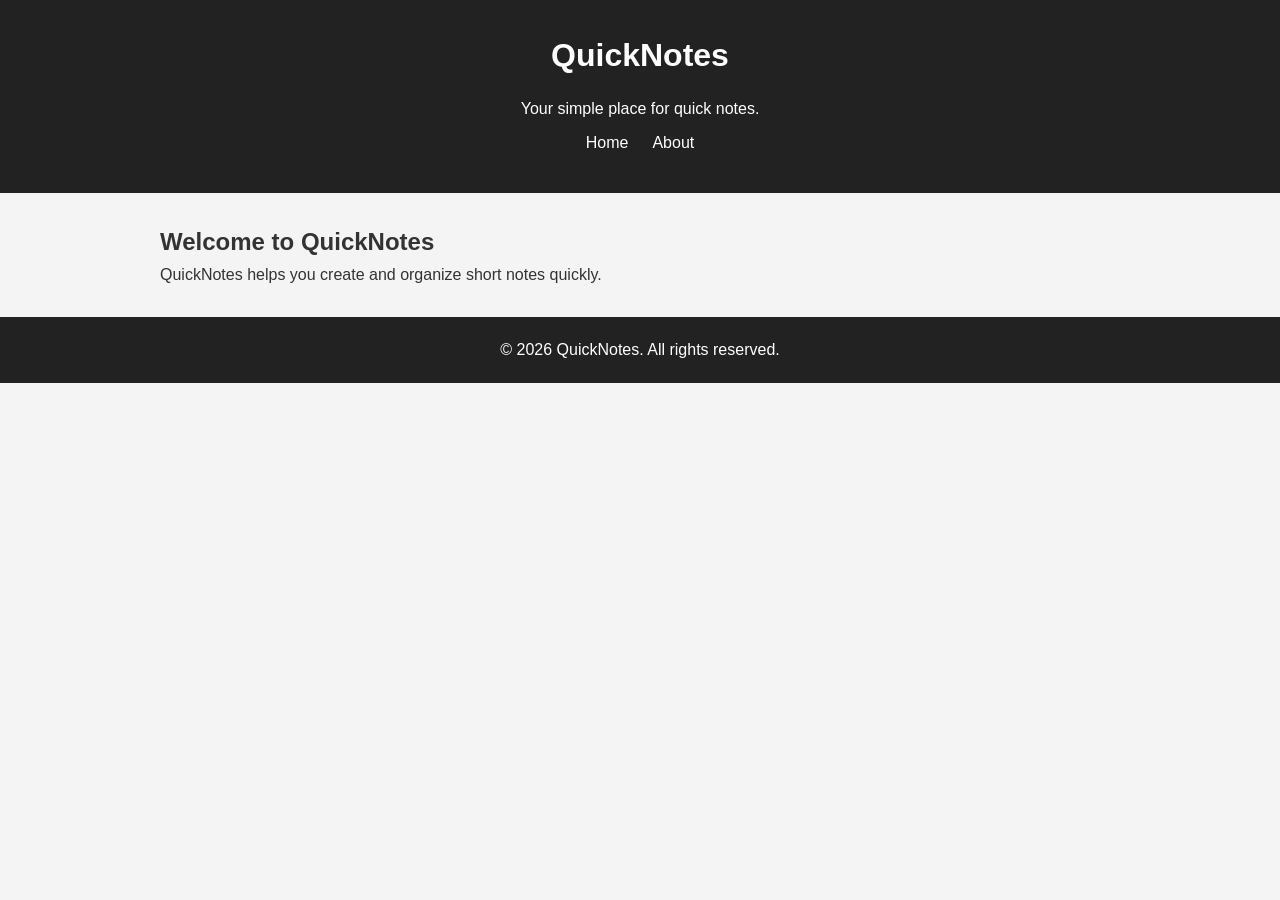
<file: index.html>
<!DOCTYPE html>
<html lang="en">
<head>
    <meta charset="UTF-8">
    <meta name="viewport" content="width=device-width, initial-scale=1.0">
    <title>QuickNotes - Home</title>
     <link rel="stylesheet" href="style.css">
</head>

<body>

<header>
    <h1>QuickNotes</h1>
    <p>Your simple place for quick notes.</p>

    <nav>
        <a href="index.html">Home</a>
        <a href="about.html">About</a>
    </nav>
</header>

<main>
    <h2>Welcome to QuickNotes</h2>
    <p>QuickNotes helps you create and organize short notes quickly.</p>
</main>

<footer>
    <p>&copy; 2026 QuickNotes. All rights reserved.</p>
</footer>

</body>
</html>
</file>
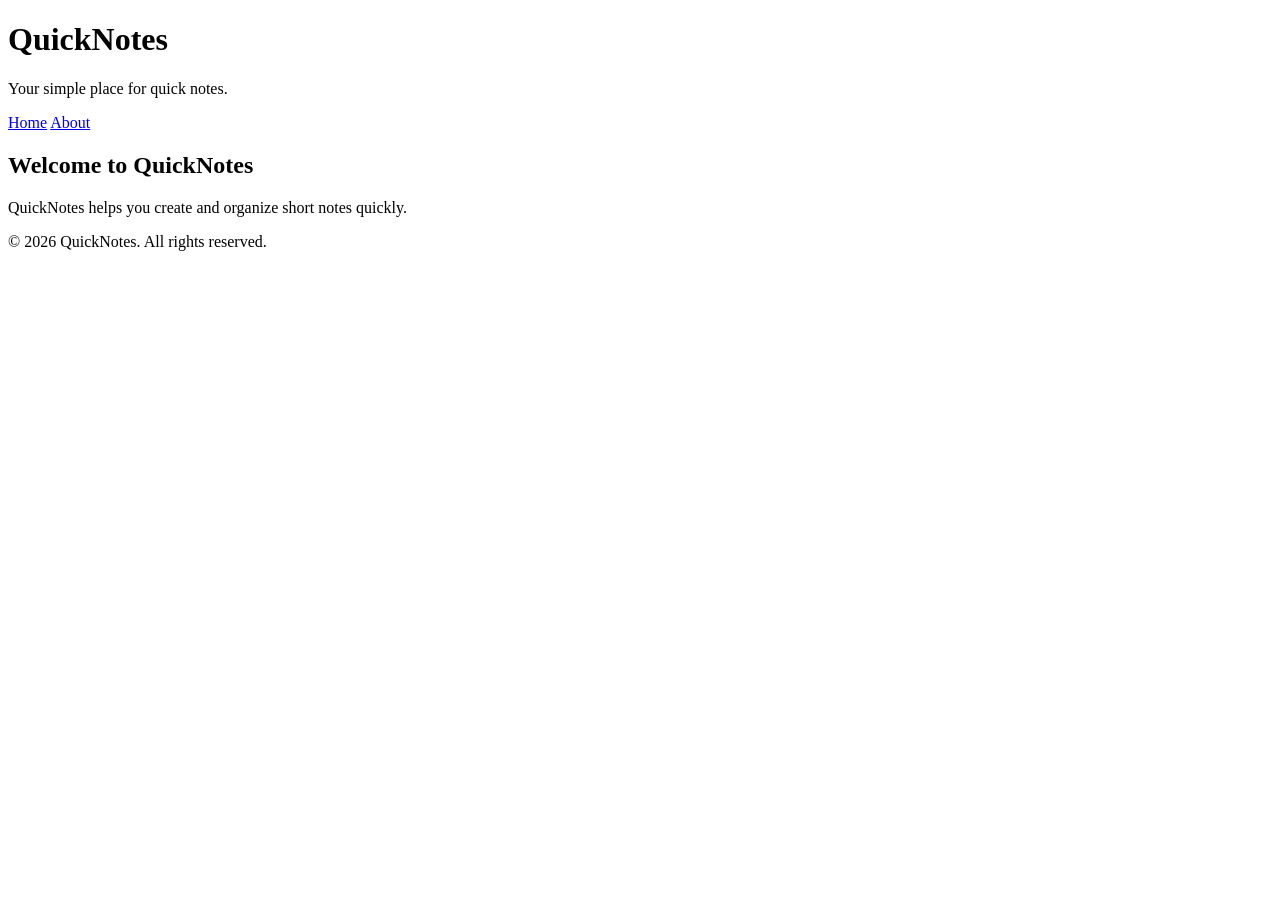
<file: day1/index.html>
<!DOCTYPE html>
<html lang="en">
<head>
    <meta charset="UTF-8">
    <meta name="viewport" content="width=device-width, initial-scale=1.0">
    <title>QuickNotes - Home</title>
</head>

<body>

<header>
    <h1>QuickNotes</h1>
    <p>Your simple place for quick notes.</p>

    <nav>
        <a href="index.html">Home</a>
        <a href="about.html">About</a>
    </nav>
</header>

<main>
    <h2>Welcome to QuickNotes</h2>
    <p>QuickNotes helps you create and organize short notes quickly.</p>
</main>

<footer>
    <p>&copy; 2026 QuickNotes. All rights reserved.</p>
</footer>

</body>
</html>
</file>
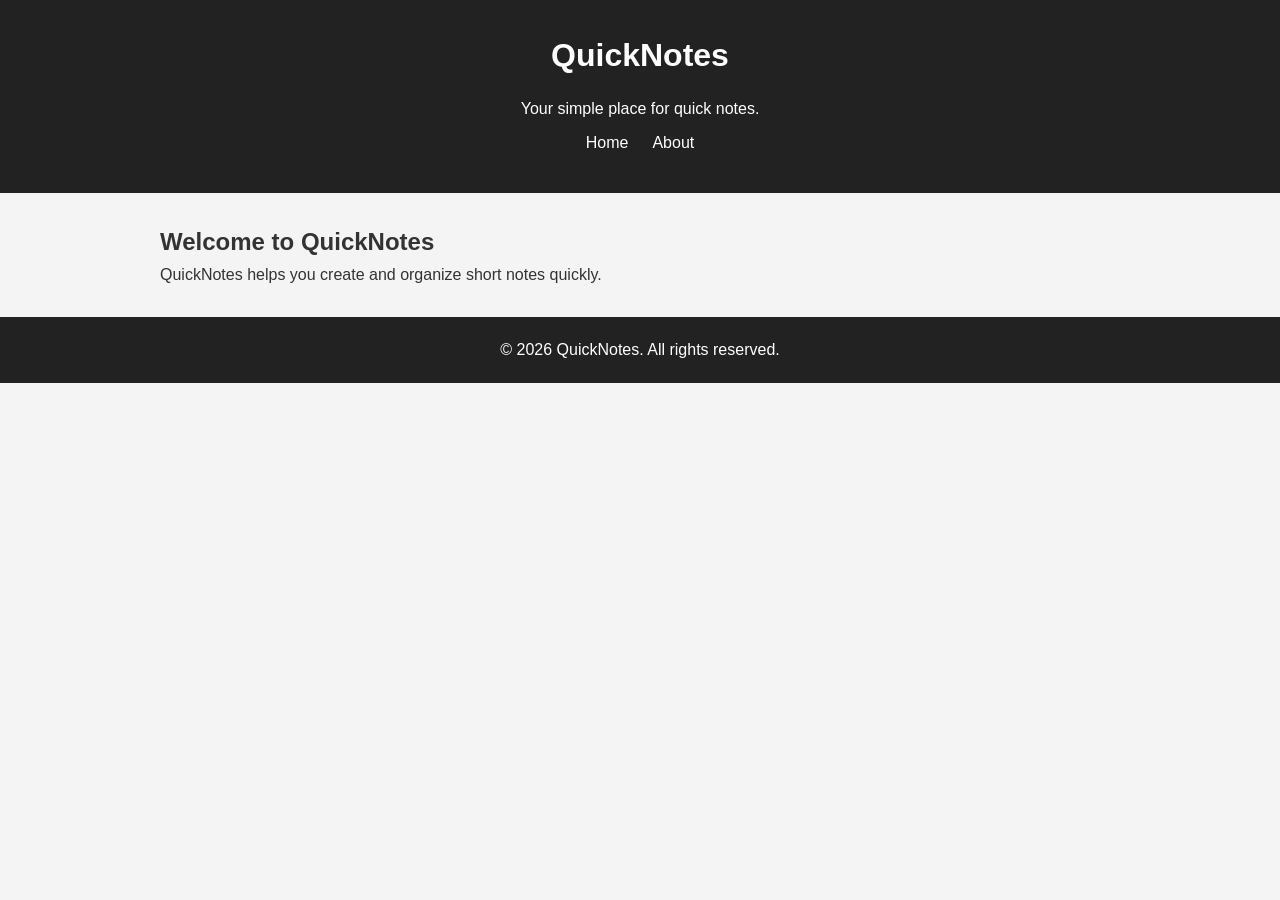
<file: day2/index.html>
<!DOCTYPE html>
<html lang="en">
<head>
    <meta charset="UTF-8">
    <meta name="viewport" content="width=device-width, initial-scale=1.0">
    <title>QuickNotes - Home</title>
    <link rel="stylesheet" href="style.css">
</head>

<body>

<header>
    <h1>QuickNotes</h1>
    <p>Your simple place for quick notes.</p>

    <nav>
        <a href="index.html">Home</a>
        <a href="about.html">About</a>
    </nav>
</header>

<main>
    <h2>Welcome to QuickNotes</h2>
    <p>QuickNotes helps you create and organize short notes quickly.</p>
</main>

<footer>
    <p>&copy; 2026 QuickNotes. All rights reserved.</p>
</footer>

</body>
</html>
</file>
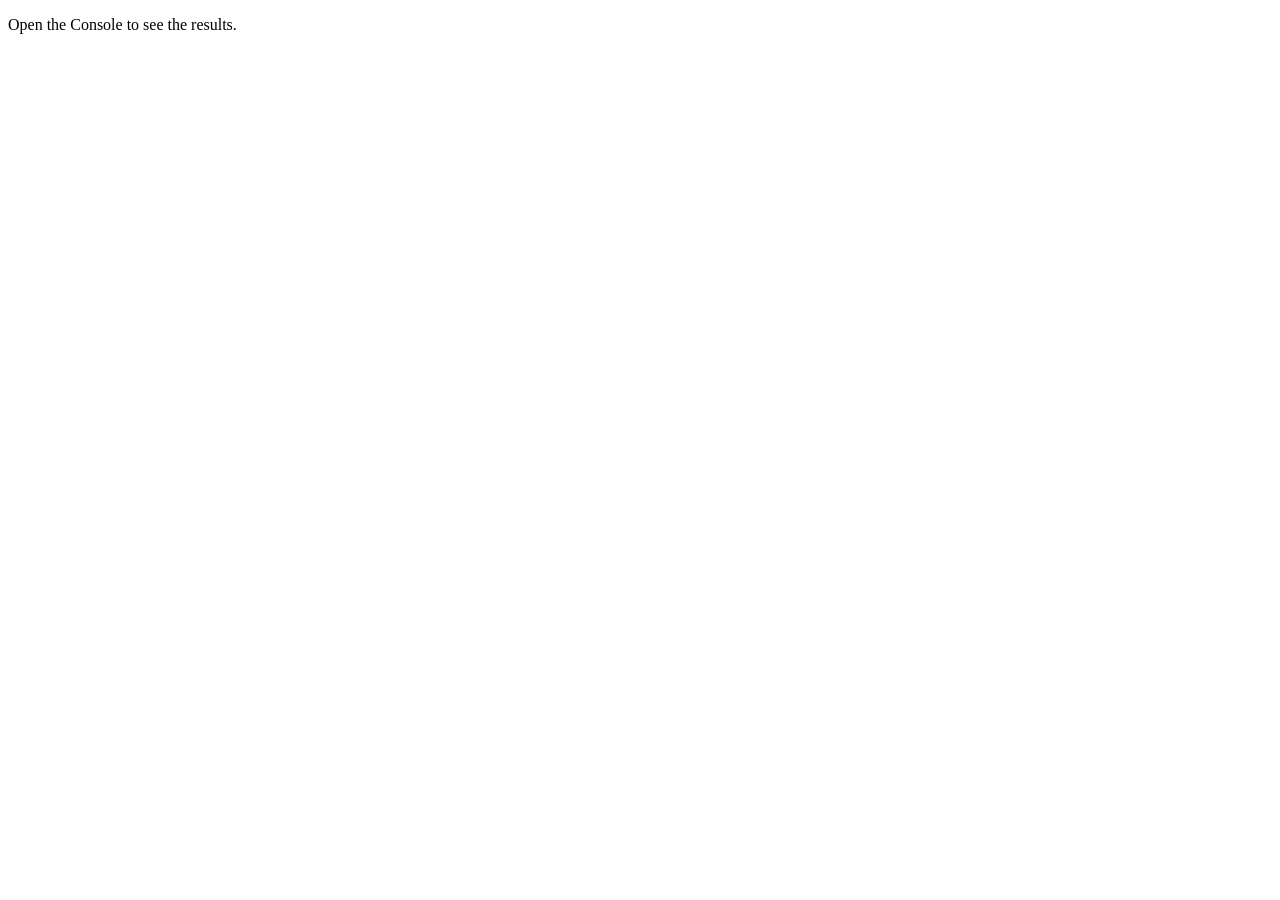
<file: day3/index.html>
<!DOCTYPE html>
<html lang="en">
<head>
  <meta charset="UTF-8">
  <meta name="viewport" content="width=device-width, initial-scale=1.0">
  <title>Notes Toolkit</title>
  <script src="script.js" defer></script>
</head>
<body>
  <p>Open the Console to see the results.</p>
</body>
</html>
</file>
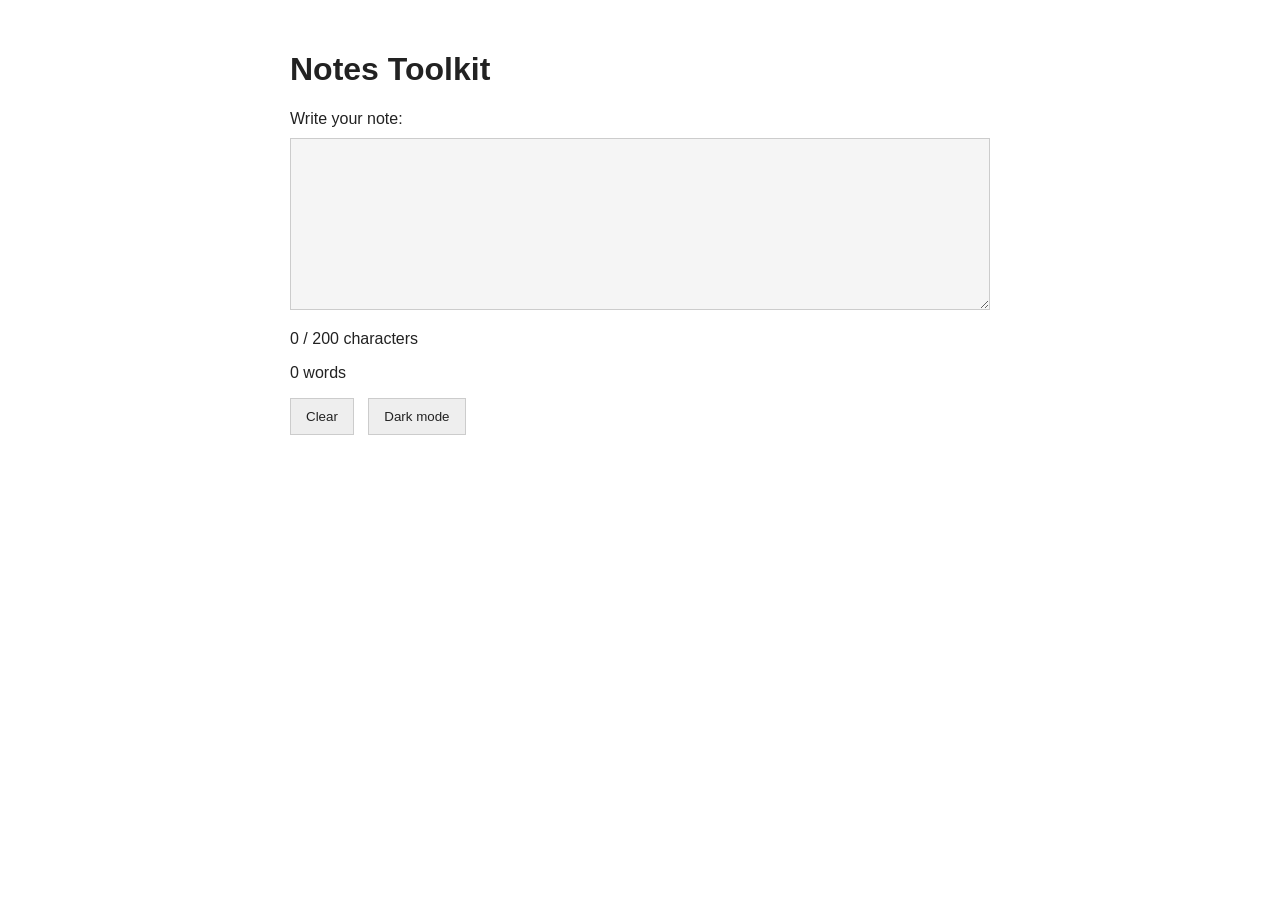
<file: day4/index.html>
<!DOCTYPE html>
<html lang="en">
<head>
    <meta charset="UTF-8">
    <meta name="viewport" content="width=device-width, initial-scale=1.0">
    <title>Notes Toolkit - Day 4</title>
    <link rel="stylesheet" href="style.css">
    <script src="script.js" defer></script>
</head>
<body>

    <main>
        <h1>Notes Toolkit</h1>

        <label for="note-text">Write your note:</label>
        <textarea id="note-text" rows="10" maxlength="200"></textarea>

        <p id="char-count">0 / 200 characters</p>
        <p id="word-count">0 words</p>

        <button id="clear-btn">Clear</button>
        <button id="theme-toggle">Dark mode</button>
    </main>

</body>
</html>
</file>
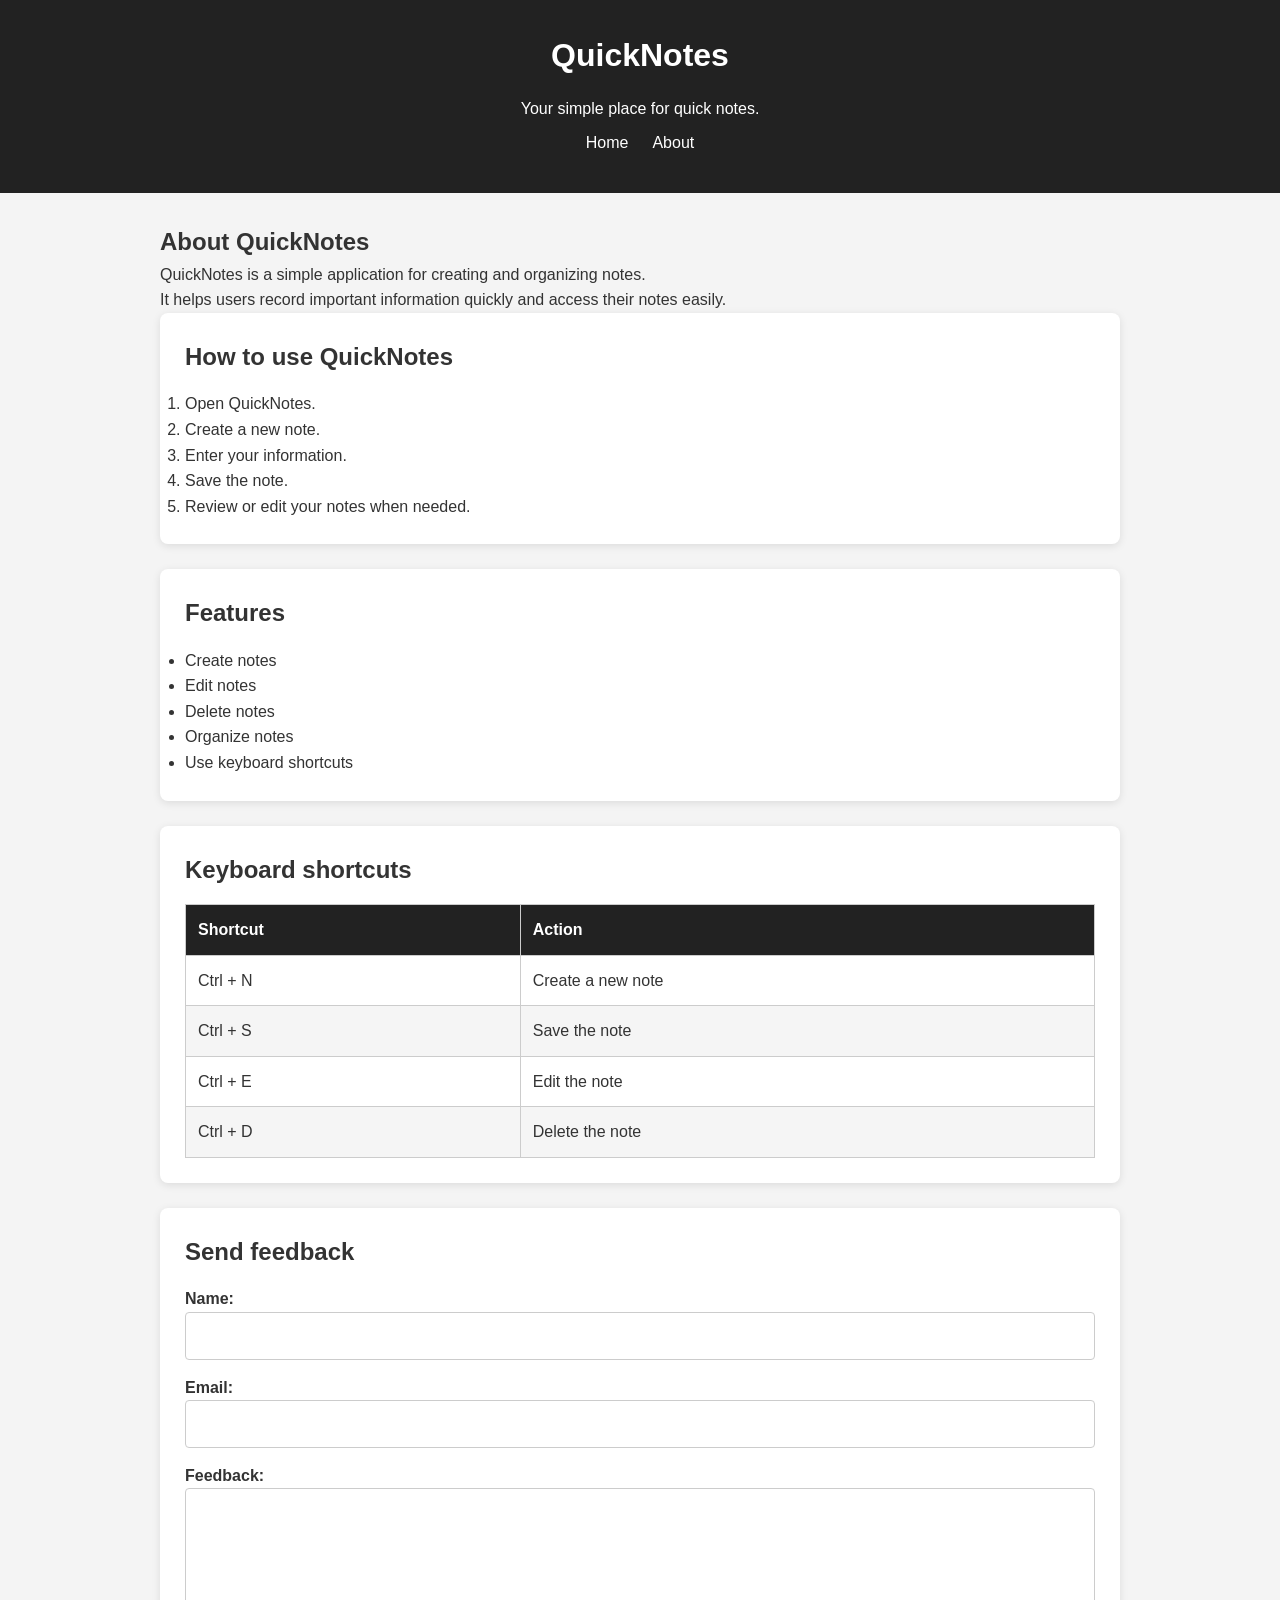
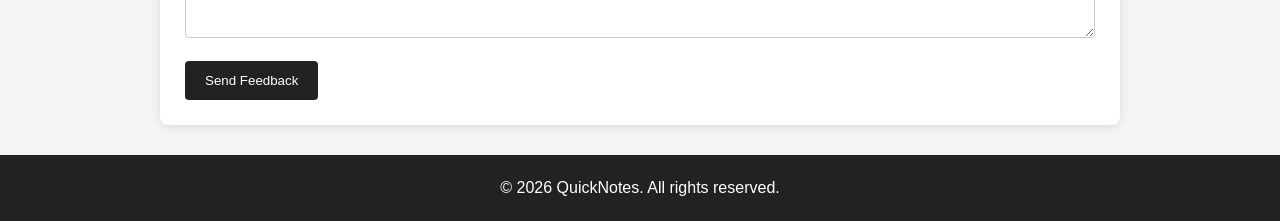
<file: about.html>
<!DOCTYPE html>
<html lang="en">
<head>
    <meta charset="UTF-8">
    <meta name="viewport" content="width=device-width, initial-scale=1.0">
    <title>About - QuickNotes</title>
     <link rel="stylesheet" href="style.css">
</head>

<body>

<header>
    <h1>QuickNotes</h1>
    <p>Your simple place for quick notes.</p>

    <nav>
        <a href="index.html">Home</a>
        <a href="about.html">About</a>
    </nav>
</header>

<main>

    <h2>About QuickNotes</h2>

    <p>QuickNotes is a simple application for creating and organizing notes.</p>
    <p>It helps users record important information quickly and access their notes easily.</p>

    <section>
        <h2>How to use QuickNotes</h2>

        <ol>
            <li>Open QuickNotes.</li>
            <li>Create a new note.</li>
            <li>Enter your information.</li>
            <li>Save the note.</li>
            <li>Review or edit your notes when needed.</li>
        </ol>
    </section>

    <section>
        <h2>Features</h2>

        <ul>
            <li>Create notes</li>
            <li>Edit notes</li>
            <li>Delete notes</li>
            <li>Organize notes</li>
            <li>Use keyboard shortcuts</li>
        </ul>
    </section>

    <section>
        <h2>Keyboard shortcuts</h2>

        <table border="1">
            <thead>
                <tr>
                    <th>Shortcut</th>
                    <th>Action</th>
                </tr>
            </thead>

            <tbody>
                <tr>
                    <td>Ctrl + N</td>
                    <td>Create a new note</td>
                </tr>
                <tr>
                    <td>Ctrl + S</td>
                    <td>Save the note</td>
                </tr>
                <tr>
                    <td>Ctrl + E</td>
                    <td>Edit the note</td>
                </tr>
                <tr>
                    <td>Ctrl + D</td>
                    <td>Delete the note</td>
                </tr>
            </tbody>
        </table>
    </section>

    <section>
        <h2>Send feedback</h2>

        <form action="#" method="post">

            <p>
                <label for="name">Name:</label>
                <input type="text" id="name" name="name">
            </p>

            <p>
                <label for="email">Email:</label>
                <input type="email" id="email" name="email">
            </p>

            <p>
                <label for="message">Feedback:</label>
                <textarea id="message" name="message" rows="5" cols="30"></textarea>
            </p>

            <p>
                <button type="submit">Send Feedback</button>
            </p>

        </form>
    </section>

</main>

<footer>
    <p>&copy; 2026 QuickNotes. All rights reserved.</p>
</footer>

</body>
</html>
</file>
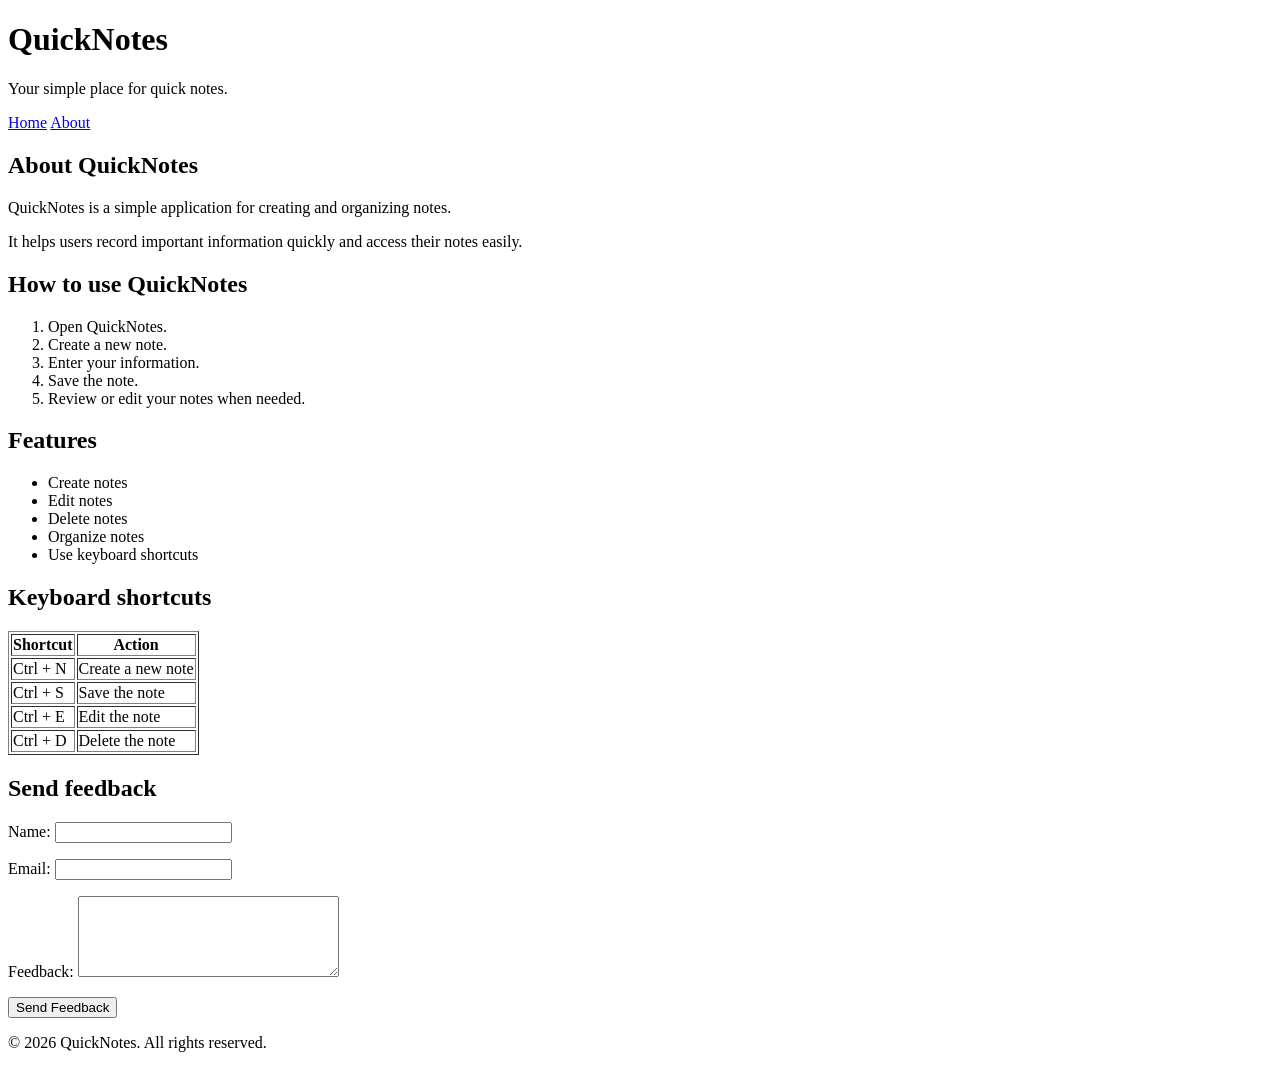
<file: day1/about.html>
<!DOCTYPE html>
<html lang="en">
<head>
    <meta charset="UTF-8">
    <meta name="viewport" content="width=device-width, initial-scale=1.0">
    <title>About - QuickNotes</title>
</head>

<body>

<header>
    <h1>QuickNotes</h1>
    <p>Your simple place for quick notes.</p>

    <nav>
        <a href="index.html">Home</a>
        <a href="about.html">About</a>
    </nav>
</header>

<main>

    <h2>About QuickNotes</h2>

    <p>QuickNotes is a simple application for creating and organizing notes.</p>
    <p>It helps users record important information quickly and access their notes easily.</p>

    <section>
        <h2>How to use QuickNotes</h2>

        <ol>
            <li>Open QuickNotes.</li>
            <li>Create a new note.</li>
            <li>Enter your information.</li>
            <li>Save the note.</li>
            <li>Review or edit your notes when needed.</li>
        </ol>
    </section>

    <section>
        <h2>Features</h2>

        <ul>
            <li>Create notes</li>
            <li>Edit notes</li>
            <li>Delete notes</li>
            <li>Organize notes</li>
            <li>Use keyboard shortcuts</li>
        </ul>
    </section>

    <section>
        <h2>Keyboard shortcuts</h2>

        <table border="1">
            <thead>
                <tr>
                    <th>Shortcut</th>
                    <th>Action</th>
                </tr>
            </thead>

            <tbody>
                <tr>
                    <td>Ctrl + N</td>
                    <td>Create a new note</td>
                </tr>
                <tr>
                    <td>Ctrl + S</td>
                    <td>Save the note</td>
                </tr>
                <tr>
                    <td>Ctrl + E</td>
                    <td>Edit the note</td>
                </tr>
                <tr>
                    <td>Ctrl + D</td>
                    <td>Delete the note</td>
                </tr>
            </tbody>
        </table>
    </section>

    <section>
        <h2>Send feedback</h2>

        <form action="#" method="post">

            <p>
                <label for="name">Name:</label>
                <input type="text" id="name" name="name">
            </p>

            <p>
                <label for="email">Email:</label>
                <input type="email" id="email" name="email">
            </p>

            <p>
                <label for="message">Feedback:</label>
                <textarea id="message" name="message" rows="5" cols="30"></textarea>
            </p>

            <p>
                <button type="submit">Send Feedback</button>
            </p>

        </form>
    </section>

</main>

<footer>
    <p>&copy; 2026 QuickNotes. All rights reserved.</p>
</footer>

</body>
</html>
</file>
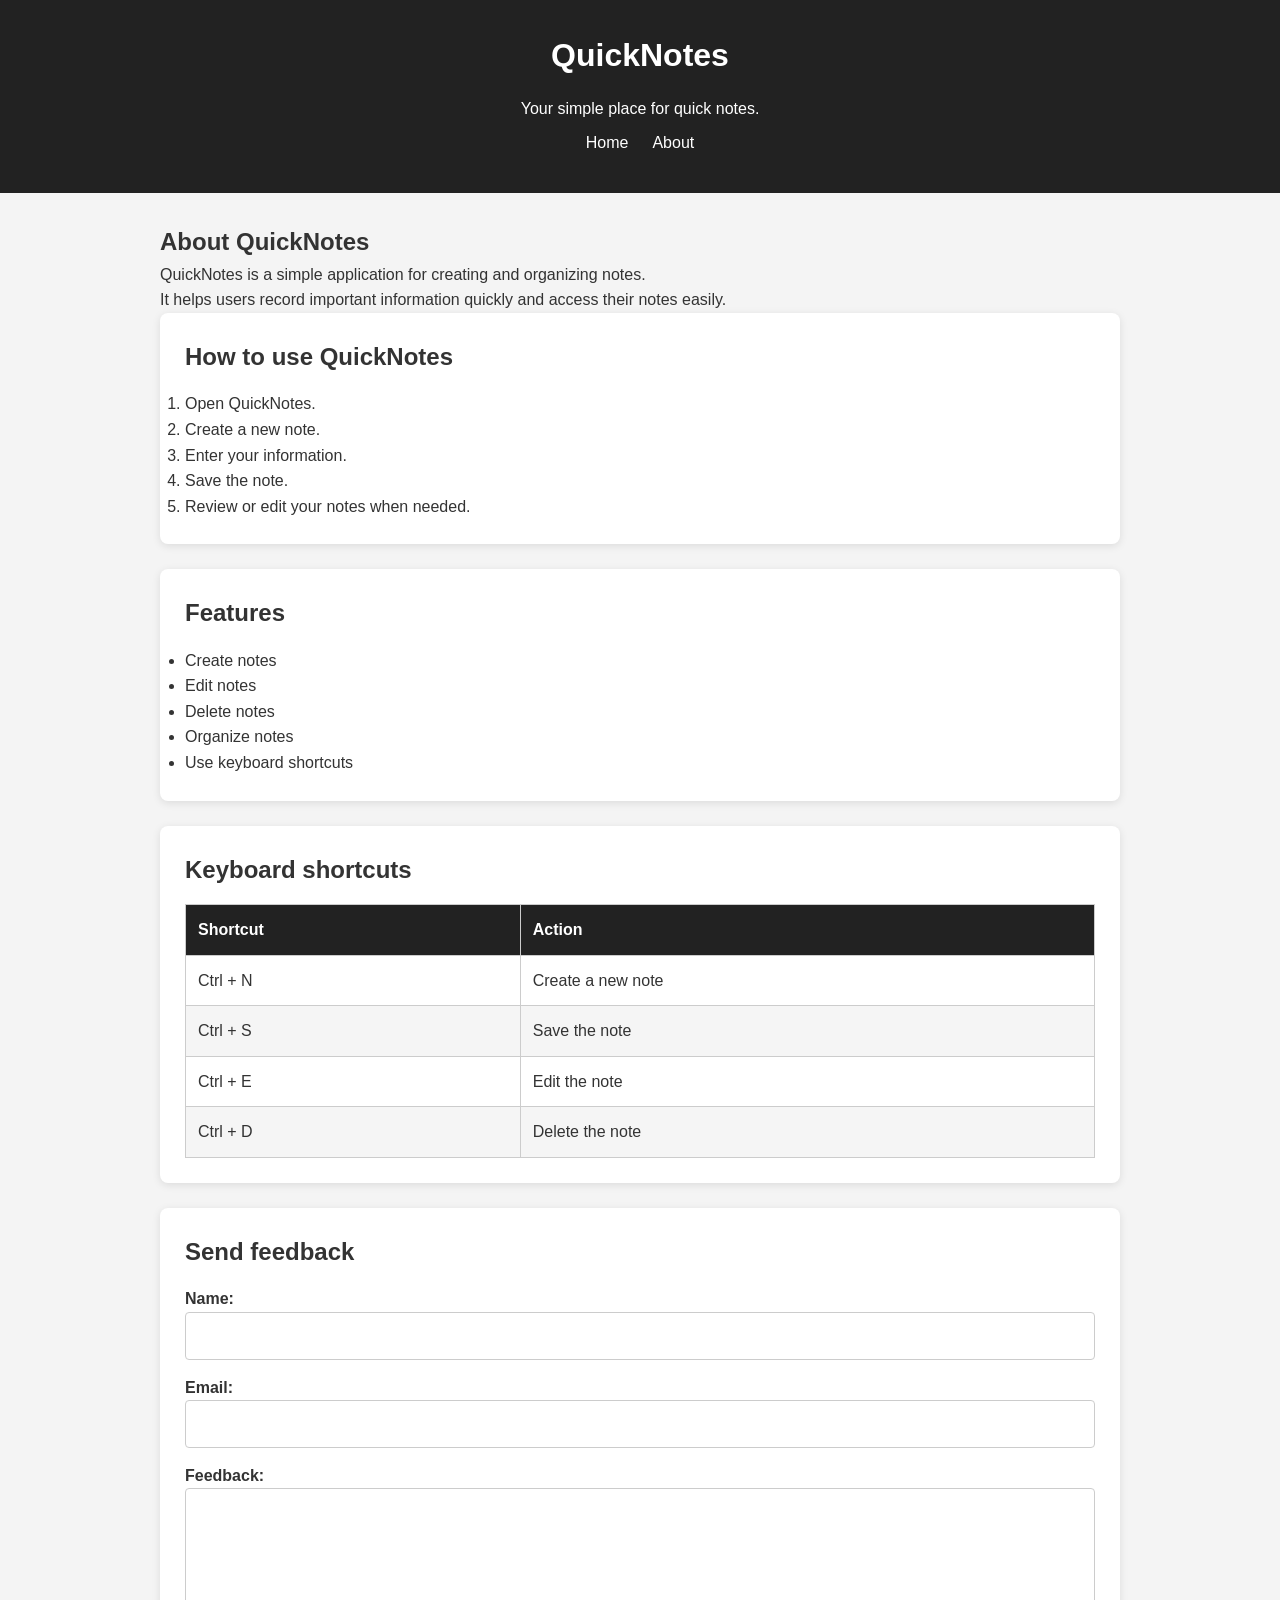
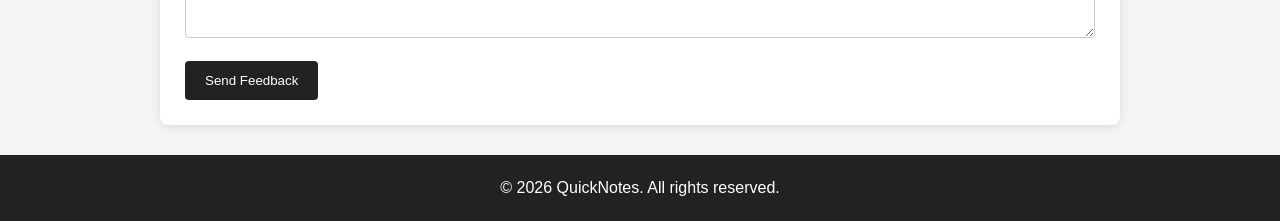
<file: day2/about.html>
<!DOCTYPE html>
<html lang="en">
<head>
    <meta charset="UTF-8">
    <meta name="viewport" content="width=device-width, initial-scale=1.0">
    <title>About - QuickNotes</title>
    <link rel="stylesheet" href="style.css">
</head>

<body>

<header>
    <h1>QuickNotes</h1>
    <p>Your simple place for quick notes.</p>

    <nav>
        <a href="index.html">Home</a>
        <a href="about.html">About</a>
    </nav>
</header>

<main>

    <h2>About QuickNotes</h2>

    <p>QuickNotes is a simple application for creating and organizing notes.</p>
    <p>It helps users record important information quickly and access their notes easily.</p>

    <section>
        <h2>How to use QuickNotes</h2>

        <ol>
            <li>Open QuickNotes.</li>
            <li>Create a new note.</li>
            <li>Enter your information.</li>
            <li>Save the note.</li>
            <li>Review or edit your notes when needed.</li>
        </ol>
    </section>

    <section>
        <h2>Features</h2>

        <ul>
            <li>Create notes</li>
            <li>Edit notes</li>
            <li>Delete notes</li>
            <li>Organize notes</li>
            <li>Use keyboard shortcuts</li>
        </ul>
    </section>

    <section>
        <h2>Keyboard shortcuts</h2>

        <table border="1">
            <thead>
                <tr>
                    <th>Shortcut</th>
                    <th>Action</th>
                </tr>
            </thead>

            <tbody>
                <tr>
                    <td>Ctrl + N</td>
                    <td>Create a new note</td>
                </tr>
                <tr>
                    <td>Ctrl + S</td>
                    <td>Save the note</td>
                </tr>
                <tr>
                    <td>Ctrl + E</td>
                    <td>Edit the note</td>
                </tr>
                <tr>
                    <td>Ctrl + D</td>
                    <td>Delete the note</td>
                </tr>
            </tbody>
        </table>
    </section>

    <section>
        <h2>Send feedback</h2>

        <form action="#" method="post">

            <p>
                <label for="name">Name:</label>
                <input type="text" id="name" name="name">
            </p>

            <p>
                <label for="email">Email:</label>
                <input type="email" id="email" name="email">
            </p>

            <p>
                <label for="message">Feedback:</label>
                <textarea id="message" name="message" rows="5" cols="30"></textarea>
            </p>

            <p>
                <button type="submit">Send Feedback</button>
            </p>

        </form>
    </section>

</main>

<footer>
    <p>&copy; 2026 QuickNotes. All rights reserved.</p>
</footer>

</body>
</html>
</file>
<file: style.css>
* {
    margin: 0;
    padding: 0;
    box-sizing: border-box;
}


/* =========================
   BASE BODY STYLES
   ========================= */

body {
    font-family: Arial, sans-serif;
    line-height: 1.6;
    background-color: #f4f4f4;
    color: #333;
}


/* =========================
   HEADER
   ========================= */

header {
    background-color: #222;
    color: white;
    text-align: center;
    padding: 30px 20px;
}

header h1 {
    font-size: 2rem;
    margin-bottom: 15px;
}


/* =========================
   NAVIGATION
   ========================= */

nav {
    display: flex;
    justify-content: center;
    align-items: center;
}

nav ul {
    display: flex;
    justify-content: center;
    align-items: center;
    gap: 25px;
    list-style: none;
}

nav a {
    color: white;
    text-decoration: none;
    padding: 8px 12px;
    transition: background-color 0.3s ease, color 0.3s ease;
}

nav a:hover {
    background-color: white;
    color: #222;
    border-radius: 4px;
}


/* =========================
   MAIN CONTENT
   ========================= */

main {
    max-width: 1000px;
    margin: 30px auto;
    padding: 0 20px;
}


/* =========================
   SECTIONS / CARDS
   ========================= */

section {
    background-color: white;
    padding: 25px;
    margin-bottom: 25px;
    border-radius: 8px;
    box-shadow: 0 2px 8px rgba(0, 0, 0, 0.1);
}

section h2 {
    margin-bottom: 15px;
}


/* =========================
   FEATURES GRID
   ========================= */

.features {
    display: grid;
    grid-template-columns: repeat(auto-fit, minmax(180px, 1fr));
    gap: 20px;
}

.feature {
    background-color: #f8f8f8;
    padding: 20px;
    border-radius: 6px;
    border: 1px solid #ddd;
}

.feature h3 {
    margin-bottom: 10px;
}


/* =========================
   TABLE
   ========================= */

table {
    width: 100%;
    border-collapse: collapse;
    margin-top: 15px;
}

th,
td {
    border: 1px solid #ccc;
    padding: 12px;
    text-align: left;
}

th {
    background-color: #222;
    color: white;
}

tr:nth-child(even) {
    background-color: #f5f5f5;
}


/* =========================
   FORM
   ========================= */

form {
    display: flex;
    flex-direction: column;
    gap: 15px;
}

label {
    font-weight: bold;
}

input,
textarea,
select {
    width: 100%;
    padding: 10px;
    border: 1px solid #ccc;
    border-radius: 4px;
    font: inherit;
}

textarea {
    min-height: 120px;
    resize: vertical;
}


/* =========================
   BUTTON
   ========================= */

button {
    background-color: #222;
    color: white;
    border: none;
    padding: 12px 20px;
    border-radius: 4px;
    cursor: pointer;
    transition: background-color 0.3s ease, transform 0.2s ease;
}

button:hover {
    background-color: #444;
    transform: translateY(-2px);
}


/* =========================
   FOOTER
   ========================= */

footer {
    text-align: center;
    padding: 20px;
    background-color: #222;
    color: white;
    margin-top: 30px;
}


/* =========================
   RESPONSIVE DESIGN
   ========================= */

@media (max-width: 600px) {

    header {
        padding: 20px 10px;
    }

    header h1 {
        font-size: 1.5rem;
    }

    nav ul {
        gap: 10px;
        flex-wrap: wrap;
    }

    nav a {
        padding: 6px 8px;
    }

    main {
        margin: 20px auto;
        padding: 0 10px;
    }

    section {
        padding: 18px;
    }
}
4. Make sure your HTML classes match the CSS

For the features section, the structure should look something like:

<section>
    <h2>Features</h2>

    <div class="features">
        <div class="feature">
            <h3>Feature One</h3>
            <p>Description of the first feature.</p>
        </div>

        <div class="feature">
            <h3>Feature Two</h3>
            <p>Description of the second feature.</p>
        </div>

        <div class="feature">
            <h3>Feature Three</h3>
            <p>Description of the third feature.</p>
        </div>
    </div>
</section>
</file>
<file: day2/style.css>
* {
    margin: 0;
    padding: 0;
    box-sizing: border-box;
}


/* =========================
   BASE BODY STYLES
   ========================= */

body {
    font-family: Arial, sans-serif;
    line-height: 1.6;
    background-color: #f4f4f4;
    color: #333;
}


/* =========================
   HEADER
   ========================= */

header {
    background-color: #222;
    color: white;
    text-align: center;
    padding: 30px 20px;
}

header h1 {
    font-size: 2rem;
    margin-bottom: 15px;
}


/* =========================
   NAVIGATION
   ========================= */

nav {
    display: flex;
    justify-content: center;
    align-items: center;
}

nav ul {
    display: flex;
    justify-content: center;
    align-items: center;
    gap: 25px;
    list-style: none;
}

nav a {
    color: white;
    text-decoration: none;
    padding: 8px 12px;
    transition: background-color 0.3s ease, color 0.3s ease;
}

nav a:hover {
    background-color: white;
    color: #222;
    border-radius: 4px;
}


/* =========================
   MAIN CONTENT
   ========================= */

main {
    max-width: 1000px;
    margin: 30px auto;
    padding: 0 20px;
}


/* =========================
   SECTIONS / CARDS
   ========================= */

section {
    background-color: white;
    padding: 25px;
    margin-bottom: 25px;
    border-radius: 8px;
    box-shadow: 0 2px 8px rgba(0, 0, 0, 0.1);
}

section h2 {
    margin-bottom: 15px;
}


/* =========================
   FEATURES GRID
   ========================= */

.features {
    display: grid;
    grid-template-columns: repeat(auto-fit, minmax(180px, 1fr));
    gap: 20px;
}

.feature {
    background-color: #f8f8f8;
    padding: 20px;
    border-radius: 6px;
    border: 1px solid #ddd;
}

.feature h3 {
    margin-bottom: 10px;
}


/* =========================
   TABLE
   ========================= */

table {
    width: 100%;
    border-collapse: collapse;
    margin-top: 15px;
}

th,
td {
    border: 1px solid #ccc;
    padding: 12px;
    text-align: left;
}

th {
    background-color: #222;
    color: white;
}

tr:nth-child(even) {
    background-color: #f5f5f5;
}


/* =========================
   FORM
   ========================= */

form {
    display: flex;
    flex-direction: column;
    gap: 15px;
}

label {
    font-weight: bold;
}

input,
textarea,
select {
    width: 100%;
    padding: 10px;
    border: 1px solid #ccc;
    border-radius: 4px;
    font: inherit;
}

textarea {
    min-height: 120px;
    resize: vertical;
}


/* =========================
   BUTTON
   ========================= */

button {
    background-color: #222;
    color: white;
    border: none;
    padding: 12px 20px;
    border-radius: 4px;
    cursor: pointer;
    transition: background-color 0.3s ease, transform 0.2s ease;
}

button:hover {
    background-color: #444;
    transform: translateY(-2px);
}


/* =========================
   FOOTER
   ========================= */

footer {
    text-align: center;
    padding: 20px;
    background-color: #222;
    color: white;
    margin-top: 30px;
}


/* =========================
   RESPONSIVE DESIGN
   ========================= */

@media (max-width: 600px) {

    header {
        padding: 20px 10px;
    }

    header h1 {
        font-size: 1.5rem;
    }

    nav ul {
        gap: 10px;
        flex-wrap: wrap;
    }

    nav a {
        padding: 6px 8px;
    }

    main {
        margin: 20px auto;
        padding: 0 10px;
    }

    section {
        padding: 18px;
    }
}
4. Make sure your HTML classes match the CSS

For the features section, the structure should look something like:

<section>
    <h2>Features</h2>

    <div class="features">
        <div class="feature">
            <h3>Feature One</h3>
            <p>Description of the first feature.</p>
        </div>

        <div class="feature">
            <h3>Feature Two</h3>
            <p>Description of the second feature.</p>
        </div>

        <div class="feature">
            <h3>Feature Three</h3>
            <p>Description of the third feature.</p>
        </div>
    </div>
</section>
</file>
<file: day4/style.css>
:root {
    --background: #ffffff;
    --text: #222222;
    --input-background: #f5f5f5;
    --border: #cccccc;
    --button-background: #eeeeee;
}

body {
    background-color: var(--background);
    color: var(--text);
    font-family: Arial, sans-serif;
    margin: 0;
    padding: 30px;
}

main {
    max-width: 700px;
    margin: auto;
}

textarea {
    width: 100%;
    box-sizing: border-box;
    margin-top: 10px;
    padding: 10px;
    background-color: var(--input-background);
    color: var(--text);
    border: 1px solid var(--border);
}

button {
    padding: 10px 15px;
    margin-right: 10px;
    background-color: var(--button-background);
    color: var(--text);
    border: 1px solid var(--border);
    cursor: pointer;
}

body.dark {
    --background: #222222;
    --text: #eeeeee;
    --input-background: #333333;
    --border: #666666;
    --button-background: #444444;
}

.warning {
    color: orange;
}

.over {
    color: red;
    font-weight: bold;
}
</file>
